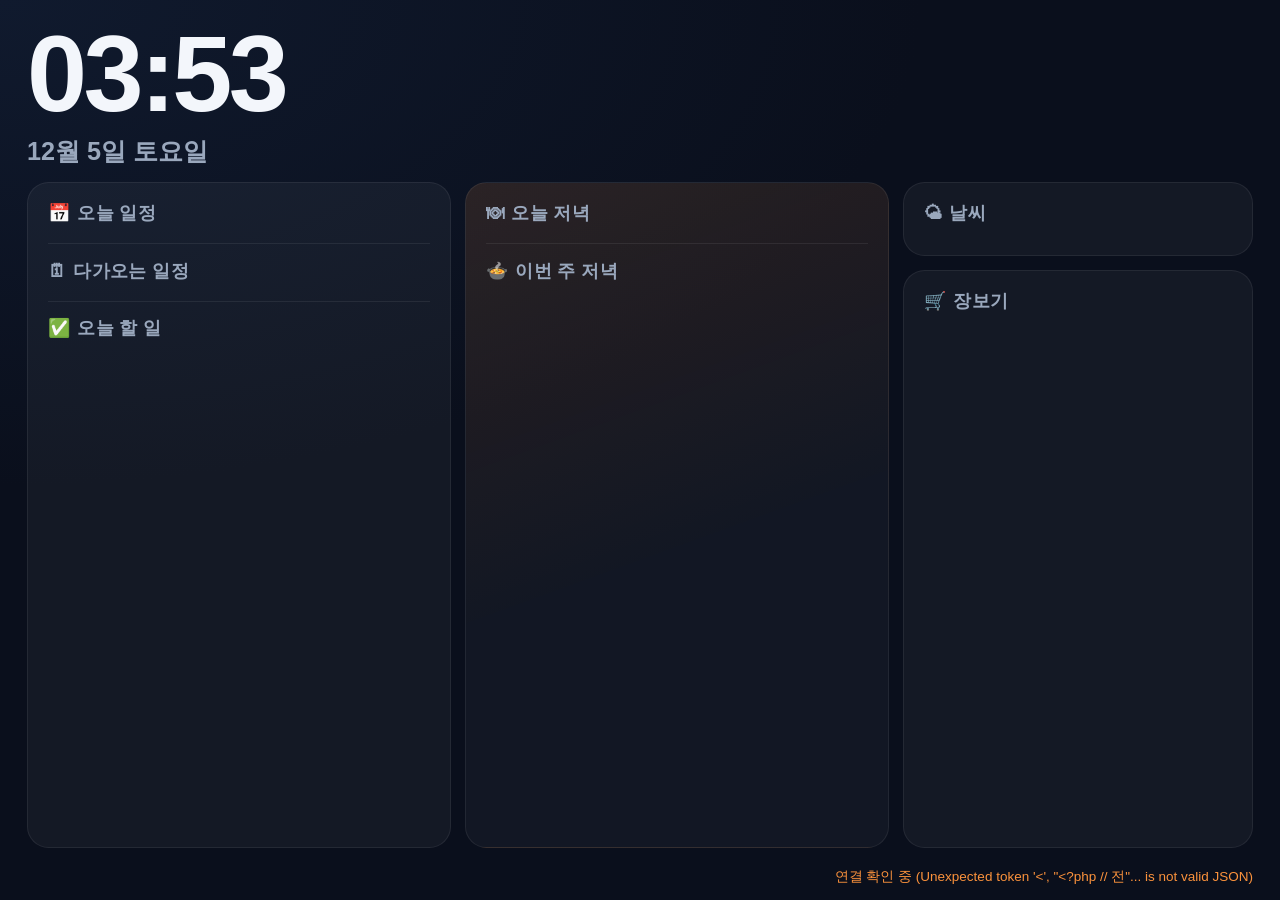
<file: family/board/index.html>
<!doctype html>
<html lang="ko">
<head>
<meta charset="utf-8">
<meta name="viewport" content="width=device-width, initial-scale=1, viewport-fit=cover, user-scalable=no">
<meta name="apple-mobile-web-app-capable" content="yes">
<meta name="mobile-web-app-capable" content="yes">
<meta name="apple-mobile-web-app-status-bar-style" content="black-translucent">
<meta name="apple-mobile-web-app-title" content="가족 전광판">
<meta name="theme-color" content="#0a0f1c">
<link rel="icon" href="../assets/icon.png">
<link rel="apple-touch-icon" href="../assets/icon.png">
<link rel="manifest" href="manifest.json">
<link rel="stylesheet" href="board.css?v=3">
<title>가족 전광판</title>
</head>
<body>
<div id="board">
  <header class="top">
    <div class="clock-block">
      <div id="clock" class="clock">--:--</div>
      <div id="date" class="date">&nbsp;</div>
    </div>
    <div id="now-weather" class="now-weather"></div>
  </header>

  <div id="notice" class="notice hidden"></div>

  <main class="grid">
    <section class="card">
      <div class="card-title"><span class="ic">📅</span>오늘 일정</div>
      <div id="today-events" class="events"></div>
      <div class="card-title sub"><span class="ic">🗓</span>다가오는 일정</div>
      <div id="upcoming" class="upcoming"></div>
      <div class="card-title sub"><span class="ic">✅</span>오늘 할 일 <span id="todo-count" class="title-meta"></span></div>
      <div id="todos" class="todos"></div>
    </section>

    <section class="card dinner-card">
      <div class="card-title"><span class="ic">🍽</span>오늘 저녁 <span id="dinner-time" class="title-meta"></span></div>
      <div id="dinner"></div>
      <div class="card-title sub"><span class="ic">🍲</span>이번 주 저녁</div>
      <div id="week" class="week"></div>
    </section>

    <div class="side">
      <section class="card">
        <div class="card-title"><span class="ic">🌤</span>날씨</div>
        <div id="weather"></div>
      </section>
      <section id="memory-card" class="card memory-card hidden">
        <img id="memory-img" alt="">
        <div id="memory-cap" class="memory-cap"></div>
      </section>
      <section class="card shop-card">
        <div class="card-title"><span class="ic">🛒</span>장보기 <span id="shop-count" class="title-meta"></span></div>
        <div id="shopping" class="chips"></div>
      </section>
    </div>
  </main>

  <footer id="people" class="people"></footer>
  <div id="status" class="status"></div>
</div>

<div id="night" class="night hidden">
  <div id="night-clock" class="night-clock">--:--</div>
  <div id="night-sub" class="night-sub"></div>
</div>

<script src="board.js?v=3"></script>
</body>
</html>
</file>
<file: family/board/board.css>
/* 가족 전광판 — 아이패드 가로 화면 기준. 오래된 사파리에서도 보이도록 flex gap 대신 margin을 쓴다. */
:root {
  --bg: #0a0f1c;
  --bg2: #101a2e;
  --card: rgba(255, 255, 255, 0.045);
  --card-strong: rgba(255, 255, 255, 0.08);
  --line: rgba(255, 255, 255, 0.07);
  --text: #f3f6fb;
  --sub: #9aa8bd;
  --dim: #5d6a7e;
  --green: #34d399;
  --amber: #fbbf24;
  --orange: #fb923c;
  --red: #f87171;
  --blue: #60a5fa;
  --violet: #a78bfa;
}

* { box-sizing: border-box; margin: 0; padding: 0; }
html, body {
  height: 100%;
  background: radial-gradient(120% 90% at 0% 0%, var(--bg2) 0%, var(--bg) 60%);
  color: var(--text);
  font-family: -apple-system, "Apple SD Gothic Neo", "Noto Sans KR", sans-serif;
  font-size: 2vmin;
  overflow: hidden;
  -webkit-user-select: none; user-select: none;
  -webkit-tap-highlight-color: transparent;
  word-break: keep-all;
}
.hidden { display: none !important; }

#board {
  height: 100%;
  display: flex; flex-direction: column;
  padding: 2.6vmin 3vmin 1.6vmin;
  padding-left: calc(3vmin + env(safe-area-inset-left));
  padding-right: calc(3vmin + env(safe-area-inset-right));
  transition: transform 2s ease;
}

/* ── 위: 시계 · 지금 날씨 ── */
.top { display: flex; align-items: flex-end; justify-content: space-between; margin-bottom: 1.6vmin; }
.clock { font-size: 12vmin; font-weight: 700; line-height: 0.95; letter-spacing: -0.4vmin; font-variant-numeric: tabular-nums; }
.date { font-size: 2.8vmin; color: var(--sub); margin-top: 1vmin; font-weight: 600; }
.now-weather { text-align: right; }
.now-weather .row { display: flex; align-items: center; justify-content: flex-end; }
.now-weather .icon { font-size: 7vmin; margin-right: 1.4vmin; }
.now-weather .temp { font-size: 8vmin; font-weight: 700; letter-spacing: -0.3vmin; }
.now-weather .desc { font-size: 2.2vmin; color: var(--sub); margin-top: 0.4vmin; }
.now-weather .desc b { color: var(--text); font-weight: 600; }

.notice {
  margin-bottom: 1.6vmin; padding: 1.1vmin 1.8vmin;
  border-radius: 1.6vmin; background: rgba(251, 191, 36, 0.12); border: 1px solid rgba(251, 191, 36, 0.25);
  font-size: 2.3vmin; font-weight: 600; color: #fde68a;
  white-space: nowrap; overflow: hidden; text-overflow: ellipsis;
}
.notice span { margin-right: 2.6vmin; }

/* ── 가운데 3단 ── */
.grid { flex: 1; min-height: 0; display: grid; grid-template-columns: 1.15fr 1.15fr 0.95fr; grid-gap: 1.6vmin; gap: 1.6vmin; }
.side { display: flex; flex-direction: column; min-height: 0; }
.side .card { margin-bottom: 1.6vmin; }
.side .card:last-child { margin-bottom: 0; flex: 1; }
.card {
  background: var(--card); border: 1px solid var(--line); border-radius: 2.4vmin;
  padding: 2vmin 2.2vmin; min-height: 0; overflow: hidden;
}
.card-title { font-size: 2vmin; font-weight: 700; color: var(--sub); margin-bottom: 1.3vmin; letter-spacing: 0.02em; }
.card-title.sub { margin-top: 2vmin; padding-top: 1.6vmin; border-top: 1px solid var(--line); }
.card-title .ic { margin-right: 0.8vmin; }
.title-meta { color: var(--dim); font-weight: 600; margin-left: 0.6vmin; }
.empty { color: var(--dim); font-size: 2.1vmin; padding: 0.6vmin 0; }

/* 오늘 일정 */
.event { display: flex; align-items: center; padding: 0.9vmin 1vmin; margin: 0 -1vmin; border-radius: 1.2vmin; }
.event .time { width: 8.4vmin; flex-shrink: 0; font-size: 2.2vmin; color: var(--sub); font-variant-numeric: tabular-nums; font-weight: 600; }
.event .bar { width: 0.55vmin; height: 3.6vmin; border-radius: 0.3vmin; margin-right: 1.4vmin; flex-shrink: 0; }
.event .body { min-width: 0; }
.event .title { font-size: 2.7vmin; font-weight: 600; white-space: nowrap; overflow: hidden; text-overflow: ellipsis; }
.event .loc { font-size: 1.8vmin; color: var(--sub); white-space: nowrap; overflow: hidden; text-overflow: ellipsis; }
.event.past { opacity: 0.35; }
.event.now { background: rgba(96, 165, 250, 0.14); }
.event.now .time { color: var(--blue); }

.upcoming .item { display: flex; align-items: baseline; padding: 0.55vmin 0; font-size: 2.1vmin; }
.upcoming .day { width: 8.4vmin; flex-shrink: 0; color: var(--orange); font-weight: 700; font-size: 1.9vmin; }
.upcoming .t { color: var(--sub); width: 6.6vmin; flex-shrink: 0; font-variant-numeric: tabular-nums; font-size: 1.9vmin; }
.upcoming .n { white-space: nowrap; overflow: hidden; text-overflow: ellipsis; min-width: 0; }

/* 저녁 */
.dinner-card { background: linear-gradient(160deg, rgba(251, 146, 60, 0.13), rgba(255, 255, 255, 0.035) 55%); }
.dish { font-size: 4.2vmin; font-weight: 800; line-height: 1.15; letter-spacing: -0.15vmin; margin-bottom: 0.8vmin;
  display: -webkit-box; -webkit-line-clamp: 2; -webkit-box-orient: vertical; overflow: hidden; }
.dish.none { font-size: 3vmin; color: var(--sub); font-weight: 600; }
.ingredients { font-size: 1.9vmin; color: var(--sub); margin-bottom: 1.4vmin; white-space: nowrap; overflow: hidden; text-overflow: ellipsis; }
.alert { font-size: 2vmin; color: var(--amber); font-weight: 600; margin-bottom: 1vmin; }
.attend { display: flex; flex-wrap: wrap; margin: 0.4vmin 0 0.6vmin; }
.pill {
  display: inline-flex; align-items: center; margin: 0 1vmin 1vmin 0;
  background: var(--card-strong); border-radius: 99px; padding: 0.7vmin 1.4vmin 0.7vmin 1vmin; font-size: 2.1vmin; font-weight: 600;
}
.pill .e { margin-right: 0.6vmin; }
.pill .s { margin-left: 0.8vmin; font-size: 1.8vmin; padding: 0.2vmin 0.9vmin; border-radius: 99px; font-weight: 700; }
.s.home { background: rgba(52, 211, 153, 0.18); color: var(--green); }
.s.late { background: rgba(251, 191, 36, 0.18); color: var(--amber); }
.s.out { background: rgba(148, 163, 184, 0.16); color: var(--sub); }
.s.unknown { background: transparent; color: var(--dim); }
.badge { display: inline-block; font-size: 1.9vmin; font-weight: 700; padding: 0.5vmin 1.2vmin; border-radius: 1vmin; margin-right: 0.8vmin; }
.badge.green { background: rgba(52, 211, 153, 0.16); color: var(--green); }
.badge.violet { background: rgba(167, 139, 250, 0.16); color: var(--violet); }

.week .row { display: flex; align-items: baseline; padding: 0.55vmin 0; font-size: 2.1vmin; border-bottom: 1px solid var(--line); }
.week .row:last-child { border-bottom: none; }
.week .d { width: 8.4vmin; color: var(--sub); font-weight: 700; font-size: 1.9vmin; flex-shrink: 0; }
.week .m { white-space: nowrap; overflow: hidden; text-overflow: ellipsis; }
.week .m.none { color: var(--dim); }

/* 날씨 */
.wx { display: flex; align-items: center; padding: 0.8vmin 0; border-bottom: 1px solid var(--line); }
.wx:last-of-type { border-bottom: none; }
.wx .ic { font-size: 4vmin; width: 5.4vmin; text-align: center; margin-right: 1.2vmin; }
.wx .info { flex: 1; min-width: 0; }
.wx .name { font-size: 2.2vmin; font-weight: 700; }
.wx .role { font-size: 1.6vmin; color: var(--dim); margin-left: 0.6vmin; font-weight: 600; }
.wx .line { font-size: 1.7vmin; color: var(--sub); white-space: nowrap; overflow: hidden; text-overflow: ellipsis; }
.wx .t { text-align: right; }
.wx .now { font-size: 3.4vmin; font-weight: 700; }
.wx .range { font-size: 1.6vmin; color: var(--sub); }
.rain { color: var(--blue); font-weight: 700; }
.air-0 { color: var(--green); } .air-1 { color: var(--amber); } .air-2 { color: var(--orange); } .air-3 { color: var(--red); }
.hourly { display: flex; margin-top: 1vmin; }
.hourly .h { flex: 1; text-align: center; font-size: 1.6vmin; color: var(--sub); }
.hourly .h .e { display: block; font-size: 2.6vmin; margin: 0.2vmin 0; }
.hourly .h b { color: var(--text); font-size: 1.8vmin; }

/* 장보기 */
.chips { display: flex; flex-wrap: wrap; }
.chip { background: rgba(52, 211, 153, 0.12); color: #c5f5df; border-radius: 1vmin; padding: 0.5vmin 1.2vmin; margin: 0 0.8vmin 0.8vmin 0; font-size: 2vmin; font-weight: 600; }
.chip.more { background: transparent; color: var(--sub); }

/* ── 아래: 가족 건강 ── */
.people { display: flex; margin-top: 1.6vmin; }
.person {
  flex: 1; display: flex; align-items: center; margin-right: 1.6vmin;
  background: var(--card); border: 1px solid var(--line); border-radius: 2vmin; padding: 1.2vmin 1.8vmin;
}
.person:last-child { margin-right: 0; }
.ring { width: 7.4vmin; height: 7.4vmin; flex-shrink: 0; margin-right: 1.6vmin; }
.ring text { font-weight: 800; fill: var(--text); }
.person .who { font-size: 2.4vmin; font-weight: 700; }
.person .lv { font-size: 1.9vmin; font-weight: 700; margin-left: 0.8vmin; }
.person .stats { font-size: 1.9vmin; color: var(--sub); margin-top: 0.3vmin; }
.person .stats b { color: var(--text); margin-right: 0.3vmin; }
.person .stats span { margin-right: 1.8vmin; }
.lv-recover { color: var(--red); } .lv-pace { color: var(--amber); } .lv-ready { color: var(--green); } .lv-go { color: #2dd4bf; }
.status { font-size: 1.5vmin; color: var(--dim); text-align: right; margin-top: 0.6vmin; min-height: 2vmin; }
.status .warn { color: var(--orange); }

/* ── 밤: 시계만 어둡게 ── */
.night {
  position: fixed; top: 0; left: 0; right: 0; bottom: 0; z-index: 10;
  background: #000; color: #5b4a3a;
  display: flex; flex-direction: column; align-items: center; justify-content: center;
  transition: transform 2s ease;
}
.night-clock { font-size: 20vmin; font-weight: 300; font-variant-numeric: tabular-nums; }
.night-sub { font-size: 2.6vmin; margin-top: 1vmin; color: #3e3328; }

/* 세로로 두면 위아래로 */
@media (orientation: portrait) {
  html, body { font-size: 2.3vmin; overflow: auto; }
  #board { height: auto; min-height: 100%; }
  .grid { grid-template-columns: 1fr; }
  .people { flex-wrap: wrap; }
}

/* 📔 나들이 일기 사진 */
.memory-card { position: relative; padding: 0 !important; overflow: hidden; height: 24vmin; flex: none !important; }
.memory-card img { width: 100%; height: 100%; object-fit: cover; display: block; }
.memory-cap { position: absolute; left: 0; right: 0; bottom: 0; padding: 3vmin 1.6vmin 1.2vmin; font-size: 1.8vmin; font-weight: 700; color: #fff;
  background: linear-gradient(transparent, rgba(0, 0, 0, 0.7)); white-space: nowrap; overflow: hidden; text-overflow: ellipsis; }
.todos { display: flex; flex-direction: column; gap: 6px; }
.todos .todo { display: flex; align-items: center; gap: 10px; font-size: 1.05em; }
.todos .todo .who { width: 1.6em; text-align: center; flex: none; }
.todos .todo .tt { flex: 1; min-width: 0; white-space: nowrap; overflow: hidden; text-overflow: ellipsis; }
.todos .todo .tm { opacity: 0.6; font-size: 0.85em; flex: none; }
.todos .todo.late .tm { color: #f87171; opacity: 1; }
.todos .todo .st-empty { font-style: normal; opacity: 0.35; margin: 0 1px; }
/* 아이 루틴 (눌러서 체크) */
.rtline { margin: 0 0 12px; }
.rtl-h { font-size: 15px; font-weight: 700; opacity: 0.75; margin-bottom: 8px; }
.rtl-b { display: grid; grid-template-columns: repeat(2, 1fr); gap: 8px; }
.rtb { display: flex; align-items: center; gap: 8px; padding: 10px 12px; border-radius: 14px; border: 0; background: rgba(255, 255, 255, 0.06); color: inherit; font: inherit; font-size: 17px; font-weight: 700; text-align: left; cursor: pointer; box-shadow: inset 0 0 0 1.5px rgba(255, 255, 255, 0.1); }
.rtb .e { font-size: 24px; }
.rtb.on { background: rgba(52, 211, 153, 0.18); box-shadow: inset 0 0 0 2px #34d399; color: #a7f3d0; }
.rtb.on::after { content: '✓'; margin-left: auto; }
.cheer { position: fixed; inset: 0; display: flex; flex-direction: column; align-items: center; justify-content: center; gap: 10px; background: rgba(0, 0, 0, 0.55); z-index: 99; animation: cheerin 0.3s ease-out; }
.cheer span { font-size: 140px; animation: cheerpop 0.6s ease-out; }
.cheer b { font-size: 40px; color: #fde68a; }
@keyframes cheerin { from { opacity: 0; } to { opacity: 1; } }
@keyframes cheerpop { 0% { transform: scale(0.3) rotate(-30deg); } 70% { transform: scale(1.15) rotate(8deg); } 100% { transform: scale(1) rotate(0); } }

/* 사람 줄: 얼굴 · 할 일 · 저녁 · 반복 알림, 오늘의 질문 */
.person .pav { flex: none; width: 64px; height: 64px; border-radius: 50%; background: rgba(255, 255, 255, 0.06); display: flex; align-items: center; justify-content: center; font-size: 34px; }
.person.qboard .who { font-size: 18px; }
</file>
